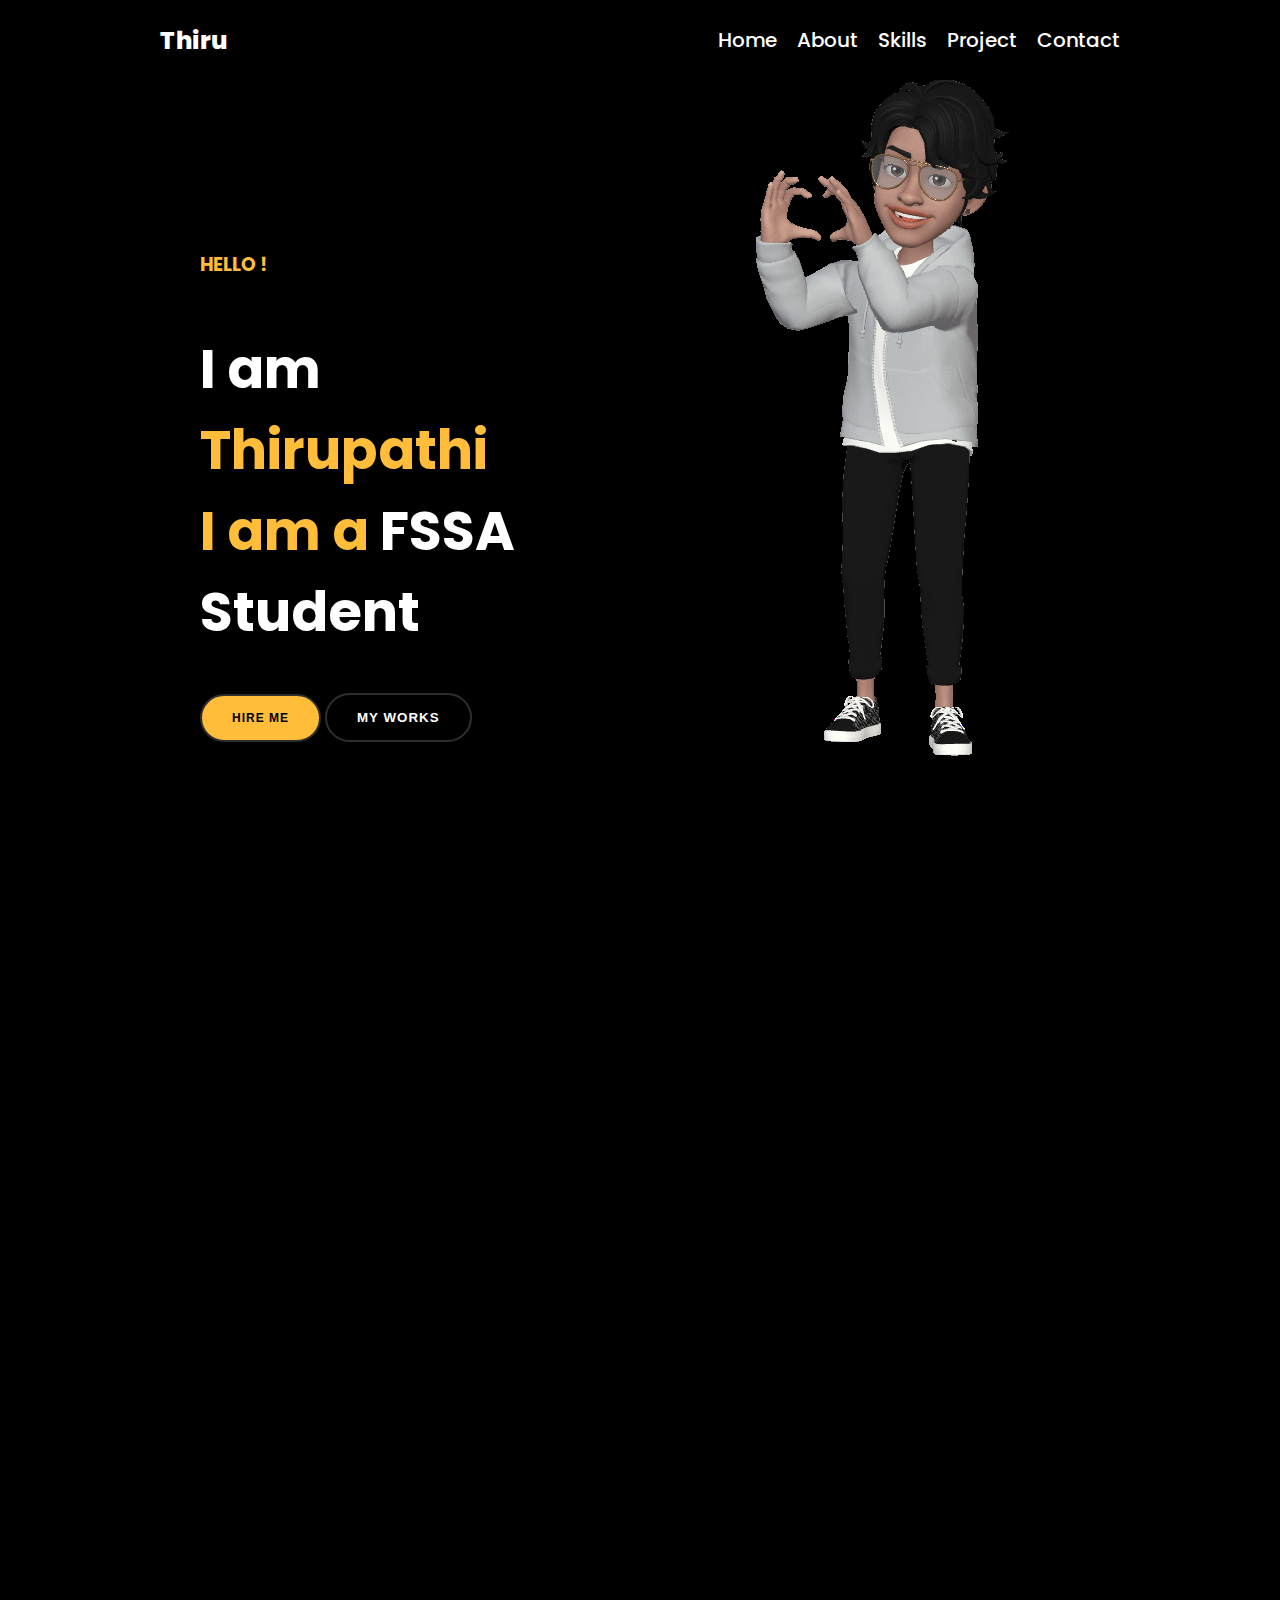
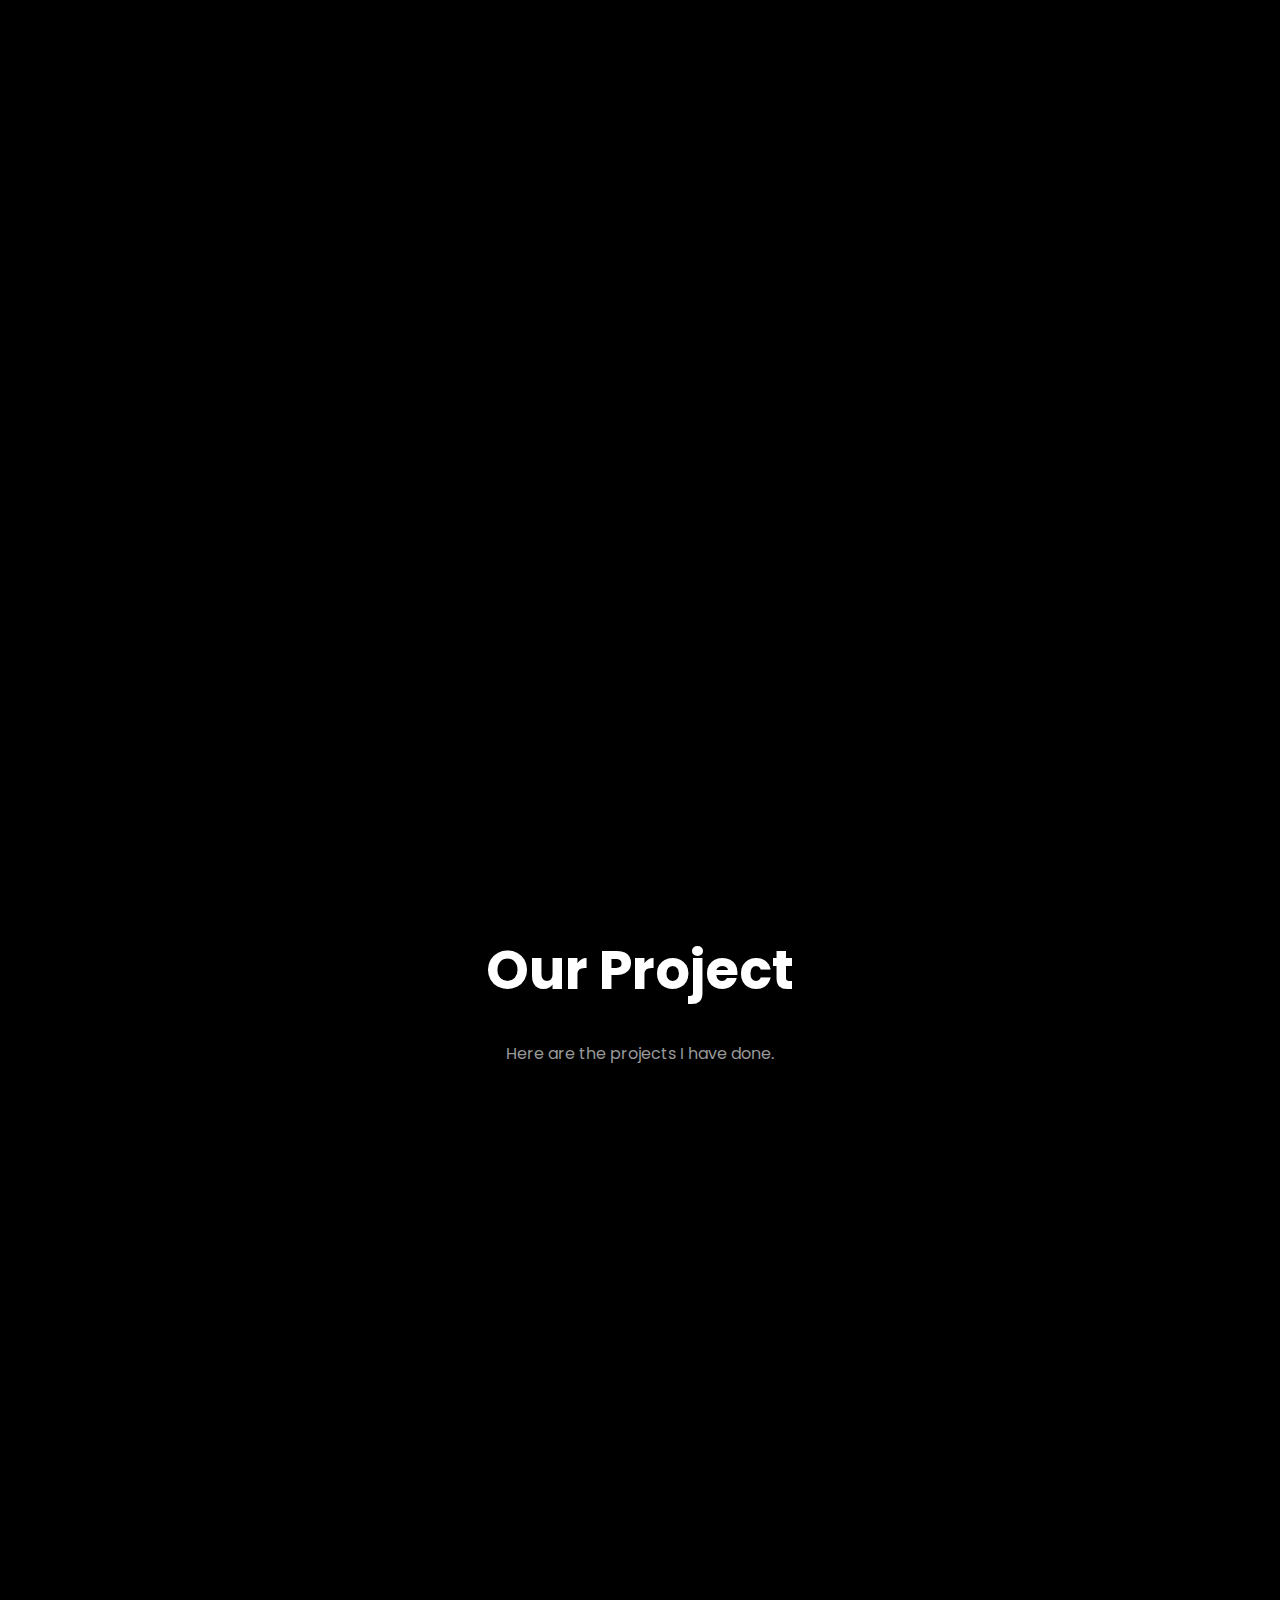
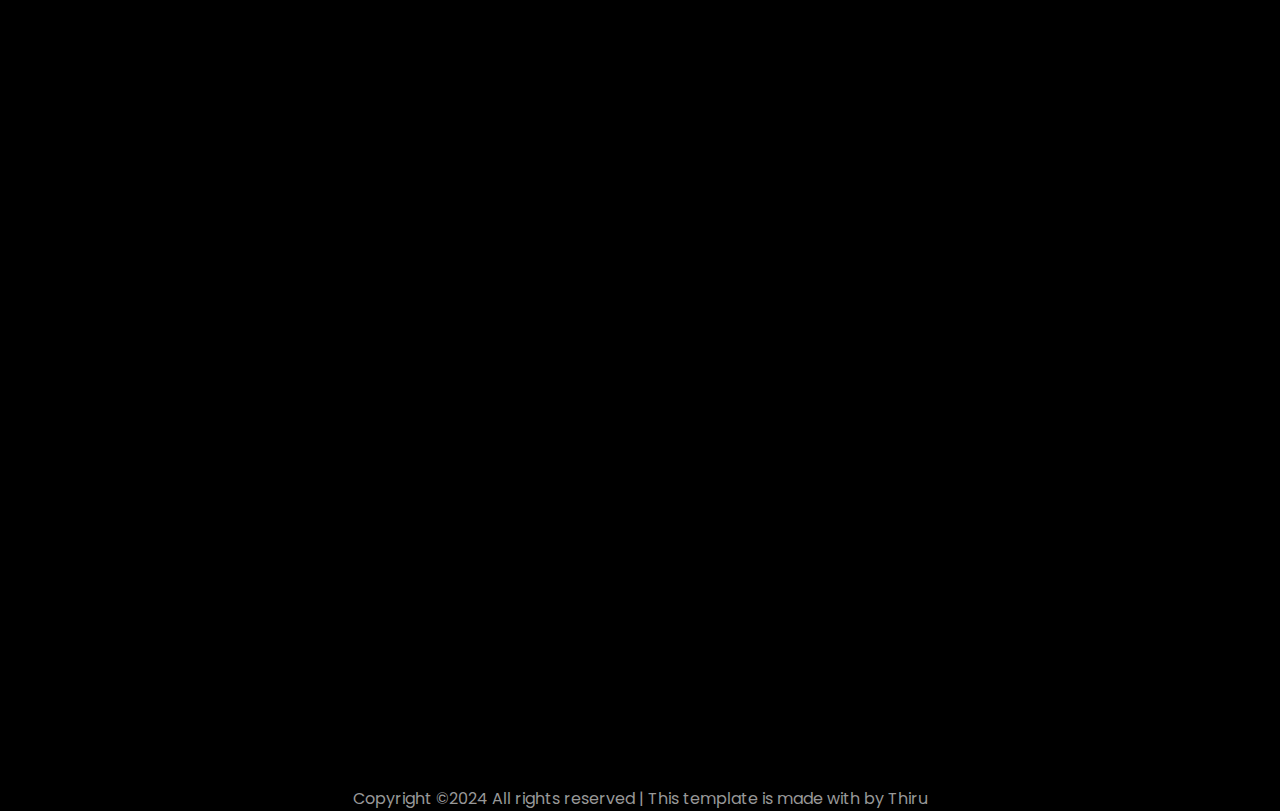
<file: index.html>
<!DOCTYPE html>
<html lang="en">

<head>
    <link rel="icon" type="image/x-icon" href="/images/favicon.ico">
    <link href="https://unpkg.com/aos@2.3.1/dist/aos.css" rel="stylesheet">
    <meta charset="UTF-8">
    <meta name="viewport" content="width=device-width, initial-scale=1.0">
    <link rel="stylesheet" href="styles.css">
    <link rel="shortcut icon" href="dh1vqak-a275071c-e850-4b0d-ad01-34accc091a96.jpg" type="image/x-icon">
    <title>Thirupathi's portfolio</title>
    <link rel="stylesheet" href="https://cdnjs.cloudflare.com/ajax/libs/font-awesome/6.6.0/css/all.min.css"
        integrity="sha512-Kc323vGBEqzTmouAECnVceyQqyqdsSiqLQISBL29aUW4U/M7pSPA/gEUZQqv1cwx4OnYxTxve5UMg5GT6L4JJg=="
        crossorigin="anonymous" referrerpolicy="no-referrer" />
</head>

<body>
    <header>
        <div class="logo-nav">
            <div class="logo">Thiru</div>
            <nav>
                <a href="#home" class="a">Home</a>
                <a href="#about"  class="a">About</a>
                <a href="#skills"  class="a">Skills</a>
                <a href="#project"  class="a">Project</a>
                <a href="#contact "  class="a">Contact</a>
            </nav>
        </div>
    </header>
    <main>
        <section class="section-1" id="home">
            <div class="gif" >


                <div class="thiru">
                    <h3 class="hello">HELLO !</h3>
                    <h2 class="i-am">I am <span class="span-0">Thirupathi</span></h2>
                    <h1><span class="span-0">I am a </span>FSSA Student </h1>
                    <button class="hire hire-1">HIRE ME</button>
                    <button class="hire">MY WORKS</button>

                </div>
                <div class="thiru-gif">
                    <img src="AREmoji_20240911_191043_90483 (2).gif">
                </div>
            </div>
        </section>
        <section class="section-2" id="about">
            <div class="img-about" >
                <div class="img-div" data-aos="flip-left" data-aos-easing="ease-out-cubic" data-aos-duration="2000">>
                    <img src="thiru-removebg-preview.png" alt="">
                </div>
                <div class="about" data-aos="flip-left" data-aos-easing="ease-out-cubic" data-aos-duration="2000">>
                    <h1 class="z-index">About Me</h1>
                    <h3 class="x-index">About</h3>
                    <p class="p1">Hello, my name is Thirupathi. I recently completed my 12th grade and<br> have a strong
                        interest in web development. Currently, I am a student <br>at FSSA, where I am eager to
                        learn new skills and expand my<br> knowledge in this field. Additionally, I have a keen interest
                        in cinema.


                    <p>
                    <div class="ulabout">
                        <div>
                            <div> Name:</div>
                            <div> Address:</div>
                            <div>Email:</div>
                            <div>Pin code:</div>
                            <div></div>
                        </div>
                        <div class="span-1">
                            <div>Thirupathi</div>
                            <div>Global infocity,Kandanchavadi,Chennai</div>
                            <div>Thiru2345@gmail.com</div>
                            <div>600096</div>
                            <div></div>
                        </div>
                    </div>
                    <h2><span class="span-0">2 </span>Projects Completed</h2>
                    <button class="download"><a href="resume.pdf" download="resume.pdf" class="dn">DOWNLOAD CV</a></button>
                </div>
            </div>
        </section>
        <section class="section3" id="skills">
            <div>
                <div  data-aos="flip-left" data-aos-easing="ease-out-cubic" data-aos-duration="2000">
                    <div class="z-parets">
                        <div class="z-in">
                            <h1>My Skills</h1>
                        </div>
                        <div class="z-out" data-aos="flip-up">
                            <h1>Skills</h1>
                        </div>
                    </div>
                    <p>Here are the programming languages I learnet.</p>
                    <ul class="ul">
                        <div class="htcss">
                            <li>
                                <h3>HTML</h3>

                                <span class="bar"><span class="html"> <span class="pr">90%</span></span></span>
                            </li>
                            <li>
                                <h3>CSS</h3>
                                <span class="bar"><span class="css"><span class="pr">80%</span></span></span>
                            </li>
                        </div>
                        <div class="jsbs">
                            <li>
                                <h3>JS</h3>
                                <span class="bar"><span class="js"><span class="pr">20%</span></span></span>
                            </li>
                            <li>
                                <h3>Bootstrap</h3>
                                <span class="bar"><span class="python"><span class="pr">40%</span></span></span>
                            </li>
                        </div>
                        <!-- <div class="new">
                            <h3>RUBY</h3>
                            <span class="bar"><span class="ruby"><span class="pr">30</span></span></span>
                        </div> -->
                    </ul>
                </div>


            </div>


        </section>
        <section class="section-4" id="project">
            <h1>Our Project</h1>
            <p>Here are the projects I have done.</p>
            <div class="grid-container"  data-aos="flip-left" data-aos-easing="ease-out-cubic" data-aos-duration="2000">

                <div class="div-1 item9">
                    <img src="./WhatsApp Image 2024-09-12 at 5.03.42 PM.jpeg" class="img-i" >
                        >
                    <div class="bg">
                        <div class="text">Eye assist</div>

                    </div>

                </div>
                <div class="div-2 item9">
                    <img src="./download.jpg" class="img-i " >
                    <div class="bg">
                        <div class="text" >Ads</div>

                    </div>

                </div>
            </div>
        </section>
        <section class="section-5" id="contact">

            <div class="form-icon"  data-aos="flip-left" data-aos-easing="ease-out-cubic" data-aos-duration="2000">
                <h1>Contact Me</h1>
               
                <p>If you want to work with me, then contact me.</p>
                <div class="icon-full">
                    <div class="icons icon-cl">
                        <div><i class="fa-solid fa-map-location"></i></div>
                        <div class="i-1"><span class="span-4">Address</span><span class="span-8">Global
                                Infocity,<br>Kandanchavadi,Chennai</span><br>
                        </div>

                    </div>
                    <div class="icons">
                        <div><i class="fa-solid fa-phone"></i></div>
                        <div class="i-1"><span class="span-4">CONTACT NUMBER</span><span class="span-9">987654321</span>
                        </div>
                    </div>
                    <div class="icons">
                        <div><i class="fa-solid fa-paper-plane"></i></div>
                        <div class="i-1"><span class="span-4">EMAIL ADDRESS</span><span
                                class="span-9">thirupathi.saravanan<br>@fssa.freshworks.com</span></div>
                    </div>
                    <div class="icons">
                        <div><i class="fa-solid fa-earth-americas"></i></div>
                        <div class="i-1"><span class="span-4">WEBSITE</span><span class="span-9">Your site.com</span>
                        </div>
                    </div>
                </div>
                <div class="form-img">
                    <div class="img-2">
                        <img src="AREmoji_20240911_191043_90483 (2).gif" alt="">
                    </div>
                    <div class="fotm-1">
                        <form action="https://formsubmit.co/thiruthirupathi6758@gmail.com" method="post">
                            <input type="text" placeholder="Your Name">
                            <input type="email" placeholder="Your Email">
                            <input type="text" placeholder="Subject">
                            <input type="text" placeholder="Message" class="message">
                            <button class="send">SEND MESSAGE</button>
                        </form>
                    </div>
                </div>
            </div>


        </section>
    </main>
    <footer>
        <div class="footer"  data-aos="flip-left" data-aos-easing="ease-out-cubic" data-aos-duration="2000">
            <div class="talk">
                <h2>About</h2>
                <p>Freshworks makes it fast and easy for businesses to <br> delight their customers and employees.

                </p>
                <div class="footer-icon">
                    <div></div>
                    <div class="git"><a href="https://github.com/demon-arch/Thirupathi-Portfolio"><i
                                class="fa-brands fa-github"></i></a></div>
                    <div class="git"><a href="https://www.instagram.com/king___of____demon__?utm_source=qr&igsh=MTB4ODZqOWpmbTV4eQ%3D%3D"><i class="fa-brands fa-square-instagram"></i></a></div>
                </div>
            </div>
            <div class="links">
                <h2>Links</h2>
                <div class="link-1">
                    <div class="link-icon">
                        <div><i class="fa-solid fa-right-long"></i></div>
                        <div>Home</div>
                    </div>
                    <div class="link-icon">
                        <div><i class="fa-solid fa-right-long"></i></div>
                        <div>About</div>
                    </div>
                    <div class="link-icon">
                        <div><i class="fa-solid fa-right-long"></i></div>
                        <div>Project</div>
                    </div>
                    <div class="link-icon">
                        <div><i class="fa-solid fa-right-long"></i></div>
                        <div>Contact</div>
                    </div>
                </div>
            </div>
            <div class="have">
                <h2>Have a question?</h2>
                <div class="have-1">
                    <div class="have-icon">
                        <div><i class="fa-solid fa-location-dot"></i></div>
                        <div>Global Infociy,<br>Kandanchavadi,<br>Chennai</div>
                    </div>
                    <div class="have-icon">
                        <div><i class="fa-solid fa-phone"></i></div>
                        <div>+91 987654321</div>
                    </div>
                    <div class="have-icon">
                        <div><i class="fa-regular fa-envelope"></i></div>
                        <div>thirupathi34@gmail.com</div>
                    </div>
                </div>
            </div>

        </div>
        <div class="copy">Copyright ©2024 All rights reserved | This template is made with <i
                class="fa-solid fa-heart"></i> by Thiru</div>
    </footer>

</body>
<script src="https://unpkg.com/aos@2.3.1/dist/aos.js"></script>
<script>
    AOS.init();
</script>

</html>
</file>
<file: styles.css>
@import url('https://fonts.googleapis.com/css2?family=Poppins:ital,wght@0,100;0,200;0,300;0,400;0,500;0,600;0,700;0,800;0,900;1,100;1,200;1,300;1,400;1,500;1,600;1,700;1,800;1,900&display=swap');

* {
    padding: 0;
    margin: 0;
    box-sizing: border-box;
    overflow-x: none;
    scroll-behavior: smooth;
}

body {
    font-family: "Poppins";
    background-color: #000;
}

.gif {
    display: flex;
    padding-top: 50px;
    justify-content: space-between;
}

.hello {
    color: #ffbd39;
    padding-bottom: 50px;
}

.i-am {
    color: white;
    font-size: 54px;
}

.span-0 {
    color: #ffbd39;
}

.thiru h1 {
    color: white;
    font-size: 54px;
}

header {
    height: 80px;
    background-color: black;
    width: 100%;
    display: flex;
    align-items: center;
    position: fixed;
    top: 0px;
    z-index: 10;
}

.logo {
    color: white;
    font-size: 24px;
    font-weight: 800;
   
    
}

nav {
    display: flex;
    gap: 20px;
}

nav .a {
    color: white;
    text-decoration: none;
    font-weight: 500;
    font-size: 20px;
    overflow: hidden;
    position: relative;
}

.a::after {
    content: "";
    position: absolute;
    height: 3px;
    width: 0;
    top: 28px;
    left: 28px;
    background-color: #ffbd39;
    transition: 0.3s;
}


 .a:hover::after {
    width: 100%;
    left: 0px;
} 
.logo-nav {
    display: flex;
    justify-content: space-between;
    align-items: center;
    width: 75%;
    margin: 0 auto;
}

.section-1 {
    min-height: 90vh;

}

.thiru {
    width: 75%;

    padding-top: 200px;
    padding-left: 200px;
}

.hire {
    margin-top: 40px;
    padding: 15px 30px;
    letter-spacing: 1px;
    border-radius: 30px;
    border: 2px solid #2e2e2e;
    background-color: black;
    color: white;
    font-weight: 600;
}

.hire-1 {
    background-color: #ffbd39;
    font-weight: 600;
    color: black;
    font-size: 12px;
}
.about{
    position: relative;
}
.section-2 {
    min-height: 90vh;
    padding-top: 100px;
    width: 100%;
}

.img-div {
    width: 45%;
    height: 650px;
}

.img-div img {
    width: 100%;
    height: 100%;
}

.z-index {
   
    font-size: 54px;
    color: white;
    font-weight: 600;
   
z-index: 3;
}
.x-index{
    /* left: 70px; */
    top:20px;
    /* color: #a3a3a3;
    font-size:70;
    font-weight: 600; */
    position: absolute;
    opacity: 0.2;
    font-size: 120px;
    color: #a3a3a3;
    font-weight: 900;
letter-spacing: 5px;
}

.img-about {
    width: 85%;
    margin: 0 auto;
    display: flex;
    gap: 30px;
   
}
.ulabout{
    color: white;
    display: flex;
  gap: 20px;
    line-height: 40px;
    font-weight: 700;
}
.about .p1 {
    padding-top: 30px;
    color: #989898;
    line-height: 25px;
}

.about ul {
    color: white;
    line-height: 40px;
    font-weight: 600;
}

.span-1 {
    color: #989898;
    font-weight: 500;
}

.about ul li {
    list-style: none;
}

.about h2 {
    color: white;
    font-weight: 500;
    padding-top: 40px;
}

.download {
    padding: 20px 25px;
    background-color: #ffbd39;
    color: black;
    border-radius: 30px;
    letter-spacing: 1px;
    font-size: 12px;
    font-weight: 600;
    margin-top: 30px;
}

.section3 {
padding-top: 100px;
    height: 90vh;
    color: white;   
}
.z-parets{
    width: 100%;
    display: flex;
    flex-direction: column;
    justify-content: center;
    align-items: center;
    color: white;
    min-height: 40px;
    position: relative;
}
.z-in{
    font-weight: 800;
    font-size: 32px;
}
.z-out{
    font-size: 70px;
    font-weight: bolder;
    opacity: 0.1;
    position: absolute;
    top: -6px;
}
.dn{
    text-decoration: none;
    color:#000;
}
.section3 li {
    margin: 20px 0;
    padding: 10px;
}
.ul{
  padding: 100px;
  display: flex;
  justify-content: space-around;
  list-style: none;

    
}

.bar {
    background-color: #22211f;
     display: inline-block;
    height: 20px;
    width: 30vw;
    text-decoration: none;
 position: relative;
    text-align: center;
    border: 1px solid rgba(7, 7, 7, 0.3);
    border-radius: 10px;
    overflow: hidden;
    box-shadow: 0 1px 3px rbga(0, 0, 0, 0.12), 0 1px 2px rbga(0, 0, 0, 0.);
    transition: all 0.3s cubic-(.25, 8, .25, 1);

}
.bar:hover {
    box-shadow: 0 14px 28px #ffbd39,
        0 -10px 10px  #1e15049d;
        transition: 0.4s;

}

.bar span {
    height: 20px;
    float: left;
    border-radius: 20px;
    background-color: linear-gradient(135deg, reba(236, 0, 140, 1)0%, rbga(252, 103, 103, 1)100%);
}

.html {
    background-color: #ffbd39;

    width: 90%;
    animation: html 3s infinite;
    position:relative;
}
.pr{
    position: absolute;
    /* display: flex; */
    /* align-items: center; */
    /* justify-content: center; */
    font-size: 14px;
    color: #003366;
    font-weight: 600;
  
    

}


.css {
    width: 80%;
    background-color: #ffbd39;
    animation: css 3s infinite;
}

.js {
    width: 20%;
    background-color: #ffbd39;

    background-color: #ffbd39;
    animation: js 3s infinite;
}

.python {
    width: 40%;
    background-color: #ffbd39;

    animation: python 3s infinite;
}
/* .ruby{
width: 40%;
background-color: #ffbd39;

animation: python 3s;
} */

@keyframes html {
    0% {
        width: 0%;
    }

    100% {
        width: 90%;
    }

}

@keyframes css {
    0% {
        width: 0%;
    }

    100% {
        width: 80%;
    }

}

@keyframes js {
    0% {
        width: 0%;
    }

    100% {
        width: 20%;
    }

}

@keyframes python {
    0% {
        width: 0%;
    }

    100% {
        width: 40%;
    }

}
/* @keyframes ruby{
    0%{
        width: 0%;
    }
    100%{
        width: 30%;
    }
} */


.section-4 {
   padding-top: 100px;
    height: 90vh;
    width: 100%;
}

.section-4 h1 {
    text-align: center;
    color: white;
    font-size: 54px;
}

section p {
    color: #989898;
    padding-top: 30px;
    text-align: center;
}

.grid-container {
    display:grid;
    grid-template-columns:300px 300px 300px ;
    height:300px;
    gap:35px;
    justify-content:center;
    margin-top:50px;

}
.img-i{
    width:100%;
    height:100%;
}

.div-1{
    grid-column: 1/3;
}
.item9:hover .bg {
opacity:.8;

}
.bg{
position:absolute;
top:0;
left:0;
right:0;
height:100%;
width: 100%;
opacity:0;
transition:.5s ease;
background-color: #ebb53d;



}
.item9{
    position:relative;
}
.text{
   color:white;
   font-size:20px;
   position:absolute;
   top:50%;
   left:40%;
}
 

.section-5 {
    min-height: 150vh;
    width: 100%;
    padding-top: 100px;

}

.form-icon h1 {
    text-align: center;
    color: white;
    font-weight: 700;
    font-size: 54px;
}


.form-icon p {
    text-align: center;
    color: #989898;
}

.form-icon {
    width: 75%;
    margin: 0 auto;
}

.icons {
    display: flex;
    flex-direction: column;
    color: white;
    justify-content: center;
    align-items: center;
    gap: 20px;
}

.i-1 {
    display: flex;
    flex-direction: column;
    gap: 20px;
    align-items: center;
    font-weight: 500;
    font-size: 16px;
    justify-content: center;
}

.icons i {
    height: 100px;
    width: 100px;
    background-color: #1a1a1a;
    color: #ffbd39;
    border-radius: 80px;
    display: flex;
    align-items: center;
    justify-content: center;
    margin-top: 80px;
    font-size: 25px;
}

.icon-full {
    display: flex;
    justify-content: space-between;
    width: 90%;
    margin: 0 auto;
    flex-wrap: wrap;
}

.icon-cl {
    padding-top: 70px;
}

.span-8 {
    color: #989898;
}

.img-2 {
    width: 50%;
    height: 605px;
}

.img-2 img {
    width: 100%;
    height: 100%;
}

.form-img {
    display: flex;
    flex-wrap: wrap;
    margin-top: 40px;
}

.fotm-1 {
    height: 605px;
    background-color: #f8f9fa;
    width: 550px;
    border-radius: 5px;
}

.message {
    height: 200px;
}

form {
    margin-top: 40px;
    display: flex;
    flex-direction: column;
    height: 100%;
    gap: 20px;
}

form input {
    background-color: white;
    width: 80%;
    margin: 0 auto;
    height: 8%;
    border: 1px #d1d7dd solid;
    border-radius: 5px;
    padding-left: 20px;
    font-size: 16px;
}

.send {
    padding: 20px 15px;
    background-color: #ffbd39;
    color: black;
    border: 1px solid white;
    border-radius: 30px;
    width: 40%;
    margin-left: 50px;
    font-weight: 600;
    font-size: 14px;
    letter-spacing: 1px;
}
.send:hover{
    background-color: #551a8b;
    transition: 0.3s;
    scale: 1.1;
    color: #d1d7dd;
 
}

input:focus {
    outline: #989898;
}

footer {
    width: 100%;
    min-height: 400px;
    background-color: black;
    color: #989898;
    padding-top: 150px;
}

.footer {
    width: 75%;
    margin: 0 auto;
    display: flex;
    justify-content: space-between;
    flex-wrap: wrap;
}

.talk h2 {
    color: white;
    padding-bottom: 40px;
}

.footer-icon {
    display: flex;
    flex-wrap: wrap;
    gap: 10px;
    padding-top: 40px;
}
.git:hover{
background-color: #551a8b;
border-radius: 5px;
}


.footer-icon i {
    width: 50px;
    height: 50px;
    border: 1px solid black;
    border-radius: 40px;
    display: flex;
    justify-content: center;
    align-items: center;
    background-color: #1a1a1a;
    color: #a3a3a3;
    font-size: 22px;
}

.links h2 {
    color: white;
    padding-bottom: 40px;
}

.link-icon {
    display: flex;
    gap: 10px;
}

.link-1 {
    display: flex;
    flex-direction: column;
    gap: 20px;
}

.have h2 {
    color: white;
    padding-bottom: 40px;
}

.have-icon {
    display: flex;
    gap: 25px;
}

.have-1 {
    display: flex;
    flex-direction: column;
    gap: 25px;
}

.have .fa-location-dot {
    color: white;
}

.copy {
    text-align: center;
    padding-top: 50px;
}

@media (max-width:768px) {
    .thiru {
        padding-left: 0px;
        width: 100%;
    }

    .gif {
        flex-wrap: wrap;
    }

    .thiru-gif {
        overflow: hidden;
    }
.logo-nav nav a{
    overflow: hidden;
}

.thiru-gif img{
    overflow: hidden;
    width:0px;
}
}
</file>
